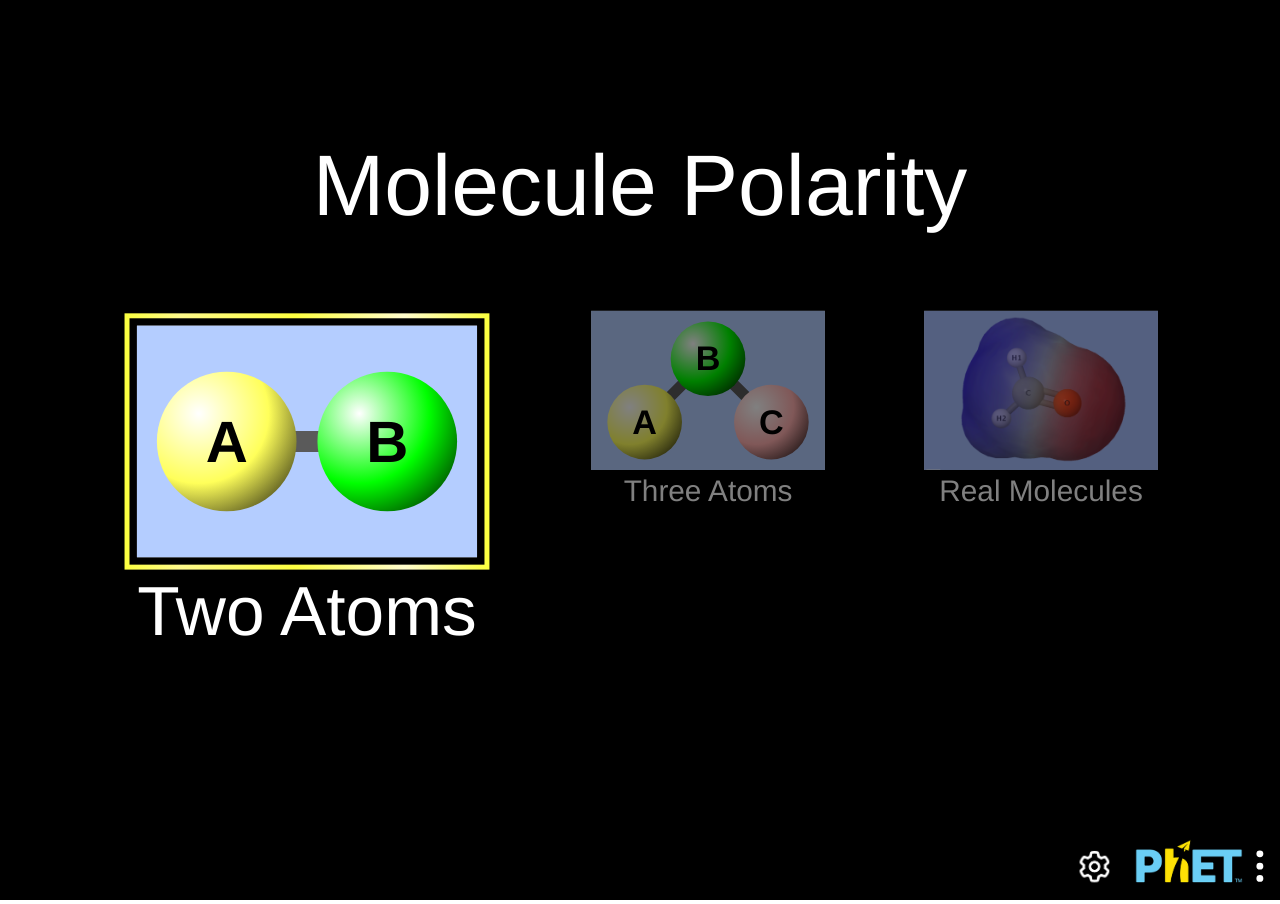
<file: index.html>
<!DOCTYPE html>
<html>
<head>
<meta charset="UTF-8">
<title>Mô phỏng Phân Cực Phân Tử</title>
<style>
body { margin:0; }
iframe { width:100%; height:100vh; border:none; }
</style>
</head>
<body>
<iframe src="molecule-polarity_en.html"></iframe>
</body>
</html>
</file>
